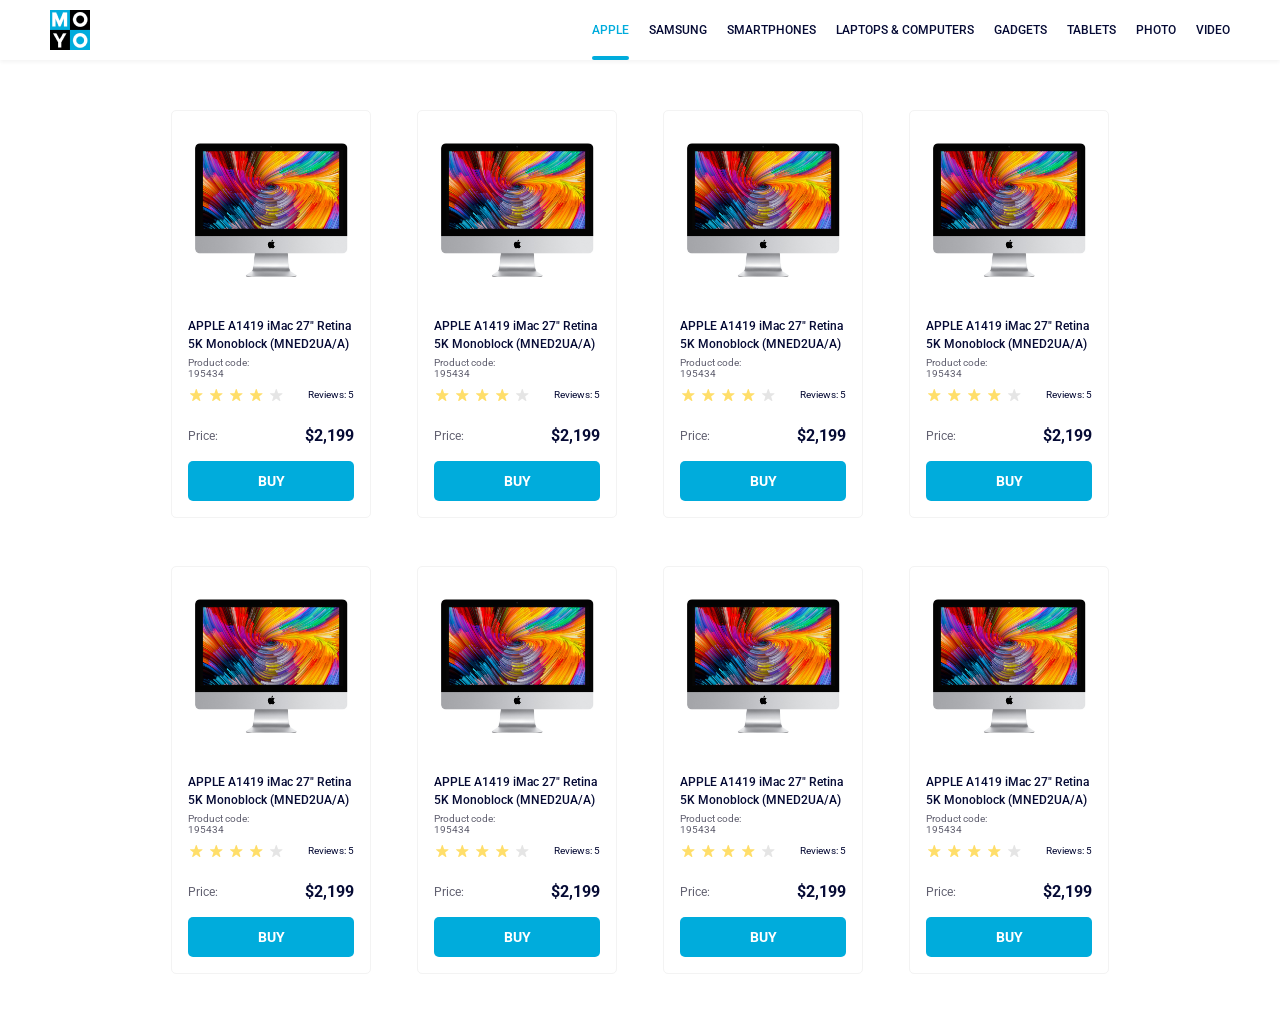
<file: index.html>
<!doctype html><html lang="en"><head><meta charset="utf-8"><meta name="viewport" content="width=device-width, initial-scale=1.0"><title>Catalog</title><link rel="preconnect" href="https://fonts.gstatic.com"><link href="https://fonts.googleapis.com/css2?family=Roboto:wght@400;500;700&display=swap" rel="stylesheet"><link rel="preconnect" href="https://fonts.googleapis.com"><link rel="stylesheet" href="index.148f4d82.css"></head><body class="body">  <header class="site-header"> <a href="#" class="site-header-logo"> <img src="logo.eddae0ff.png" alt="MOYO logo"> </a> <nav class="nav"> <ul class="nav__list"> <li class="nav__item"> <a href="#" class="is-active nav__link"> Apple </a> </li> <li class="nav__item"> <a href="#" class="nav__link"> Samsung </a> </li> <li class="nav__item"> <a href="#" class="nav__link"> Smartphones </a> </li> <li class="nav__item"> <a href="#" class="nav__link" data-qa="nav-hover"> Laptops & Computers </a> </li> <li class="nav__item"> <a href="#" class="nav__link"> Gadgets </a> </li> <li class="nav__item"> <a href="#" class="nav__link"> Tablets </a> </li> <li class="nav__item"> <a href="#" class="nav__link"> Photo </a> </li> <li class="nav__item"> <a href="#" class="nav__link"> Video </a> </li> </ul> </nav> </header>   <main> <div class="container"> <div class="page-wrapper"> <div data-qa="card" class="card"> <section class="card__images"> <img alt="product-photo" src="imac.202c52ff.jpeg"> </section> <section class="card__info"> <h3 class="card__title"> APPLE A1419 iMac 27" Retina 5K Monoblock (MNED2UA/A) </h3> <p class="card__code">Product code: 195434</p> <div class="card__reviews"> <div class="stars stars--4"> <div class="stars__wrapper"> <span class="stars__star"></span> <span class="stars__star"></span> <span class="stars__star"></span> <span class="stars__star"></span> <span class="stars__star"></span> </div> <span class="stars__rate">Reviews: 5</span> </div> </div> </section> <section class="card__price"> <div class="price"> <div class="price__content"> <span class="price__label">Price:</span> <span class="price__value">$2,199</span> </div> <div> <a data-qa="card-hover" href="#" class="button"> BUY </a> </div> </div> </section> </div> </div> <div class="page-wrapper"> <div class="card"> <section class="card__images"> <img alt="product-photo" src="imac.202c52ff.jpeg"> </section> <section class="card__info"> <h3 class="card__title"> APPLE A1419 iMac 27" Retina 5K Monoblock (MNED2UA/A) </h3> <p class="card__code">Product code: 195434</p> <div class="card__reviews"> <div class="stars stars--4"> <div class="stars__wrapper"> <span class="stars__star"></span> <span class="stars__star"></span> <span class="stars__star"></span> <span class="stars__star"></span> <span class="stars__star"></span> </div> <span class="stars__rate">Reviews: 5</span> </div> </div> </section> <section class="card__price"> <div class="price"> <div class="price__content"> <span class="price__label">Price:</span> <span class="price__value">$2,199</span> </div> <div> <a href="#" class="button"> BUY </a> </div> </div> </section> </div> </div> <div class="page-wrapper"> <div class="card"> <section class="card__images"> <img alt="product-photo" src="imac.202c52ff.jpeg"> </section> <section class="card__info"> <h3 class="card__title"> APPLE A1419 iMac 27" Retina 5K Monoblock (MNED2UA/A) </h3> <p class="card__code">Product code: 195434</p> <div class="card__reviews"> <div class="stars stars--4"> <div class="stars__wrapper"> <span class="stars__star"></span> <span class="stars__star"></span> <span class="stars__star"></span> <span class="stars__star"></span> <span class="stars__star"></span> </div> <span class="stars__rate">Reviews: 5</span> </div> </div> </section> <section class="card__price"> <div class="price"> <div class="price__content"> <span class="price__label">Price:</span> <span class="price__value">$2,199</span> </div> <div> <a href="#" class="button"> BUY </a> </div> </div> </section> </div> </div> <div class="page-wrapper"> <div class="card"> <section class="card__images"> <img alt="product-photo" src="imac.202c52ff.jpeg"> </section> <section class="card__info"> <h3 class="card__title"> APPLE A1419 iMac 27" Retina 5K Monoblock (MNED2UA/A) </h3> <p class="card__code">Product code: 195434</p> <div class="card__reviews"> <div class="stars stars--4"> <div class="stars__wrapper"> <span class="stars__star"></span> <span class="stars__star"></span> <span class="stars__star"></span> <span class="stars__star"></span> <span class="stars__star"></span> </div> <span class="stars__rate">Reviews: 5</span> </div> </div> </section> <section class="card__price"> <div class="price"> <div class="price__content"> <span class="price__label">Price:</span> <span class="price__value">$2,199</span> </div> <div> <a href="#" class="button"> BUY </a> </div> </div> </section> </div> </div> <div class="page-wrapper"> <div class="card"> <section class="card__images"> <img alt="product-photo" src="imac.202c52ff.jpeg"> </section> <section class="card__info"> <h3 class="card__title"> APPLE A1419 iMac 27" Retina 5K Monoblock (MNED2UA/A) </h3> <p class="card__code">Product code: 195434</p> <div class="card__reviews"> <div class="stars stars--4"> <div class="stars__wrapper"> <span class="stars__star"></span> <span class="stars__star"></span> <span class="stars__star"></span> <span class="stars__star"></span> <span class="stars__star"></span> </div> <span class="stars__rate">Reviews: 5</span> </div> </div> </section> <section class="card__price"> <div class="price"> <div class="price__content"> <span class="price__label">Price:</span> <span class="price__value">$2,199</span> </div> <div> <a href="#" class="button"> BUY </a> </div> </div> </section> </div> </div> <div class="page-wrapper"> <div class="card"> <section class="card__images"> <img alt="product-photo" src="imac.202c52ff.jpeg"> </section> <section class="card__info"> <h3 class="card__title"> APPLE A1419 iMac 27" Retina 5K Monoblock (MNED2UA/A) </h3> <p class="card__code">Product code: 195434</p> <div class="card__reviews"> <div class="stars stars--4"> <div class="stars__wrapper"> <span class="stars__star"></span> <span class="stars__star"></span> <span class="stars__star"></span> <span class="stars__star"></span> <span class="stars__star"></span> </div> <span class="stars__rate">Reviews: 5</span> </div> </div> </section> <section class="card__price"> <div class="price"> <div class="price__content"> <span class="price__label">Price:</span> <span class="price__value">$2,199</span> </div> <div> <a href="#" class="button"> BUY </a> </div> </div> </section> </div> </div> <div class="page-wrapper"> <div class="card"> <section class="card__images"> <img alt="product-photo" src="imac.202c52ff.jpeg"> </section> <section class="card__info"> <h3 class="card__title"> APPLE A1419 iMac 27" Retina 5K Monoblock (MNED2UA/A) </h3> <p class="card__code">Product code: 195434</p> <div class="card__reviews"> <div class="stars stars--4"> <div class="stars__wrapper"> <span class="stars__star"></span> <span class="stars__star"></span> <span class="stars__star"></span> <span class="stars__star"></span> <span class="stars__star"></span> </div> <span class="stars__rate">Reviews: 5</span> </div> </div> </section> <section class="card__price"> <div class="price"> <div class="price__content"> <span class="price__label">Price:</span> <span class="price__value">$2,199</span> </div> <div> <a href="#" class="button"> BUY </a> </div> </div> </section> </div> </div> <div class="page-wrapper"> <div class="card"> <section class="card__images"> <img alt="product-photo" src="imac.202c52ff.jpeg"> </section> <section class="card__info"> <h3 class="card__title"> APPLE A1419 iMac 27" Retina 5K Monoblock (MNED2UA/A) </h3> <p class="card__code">Product code: 195434</p> <div class="card__reviews"> <div class="stars stars--4"> <div class="stars__wrapper"> <span class="stars__star"></span> <span class="stars__star"></span> <span class="stars__star"></span> <span class="stars__star"></span> <span class="stars__star"></span> </div> <span class="stars__rate">Reviews: 5</span> </div> </div> </section> <section class="card__price"> <div class="price"> <div class="price__content"> <span class="price__label">Price:</span> <span class="price__value">$2,199</span> </div> <div> <a href="#" class="button"> BUY </a> </div> </div> </section> </div> </div> </div> </main>  </body></html>
</file>
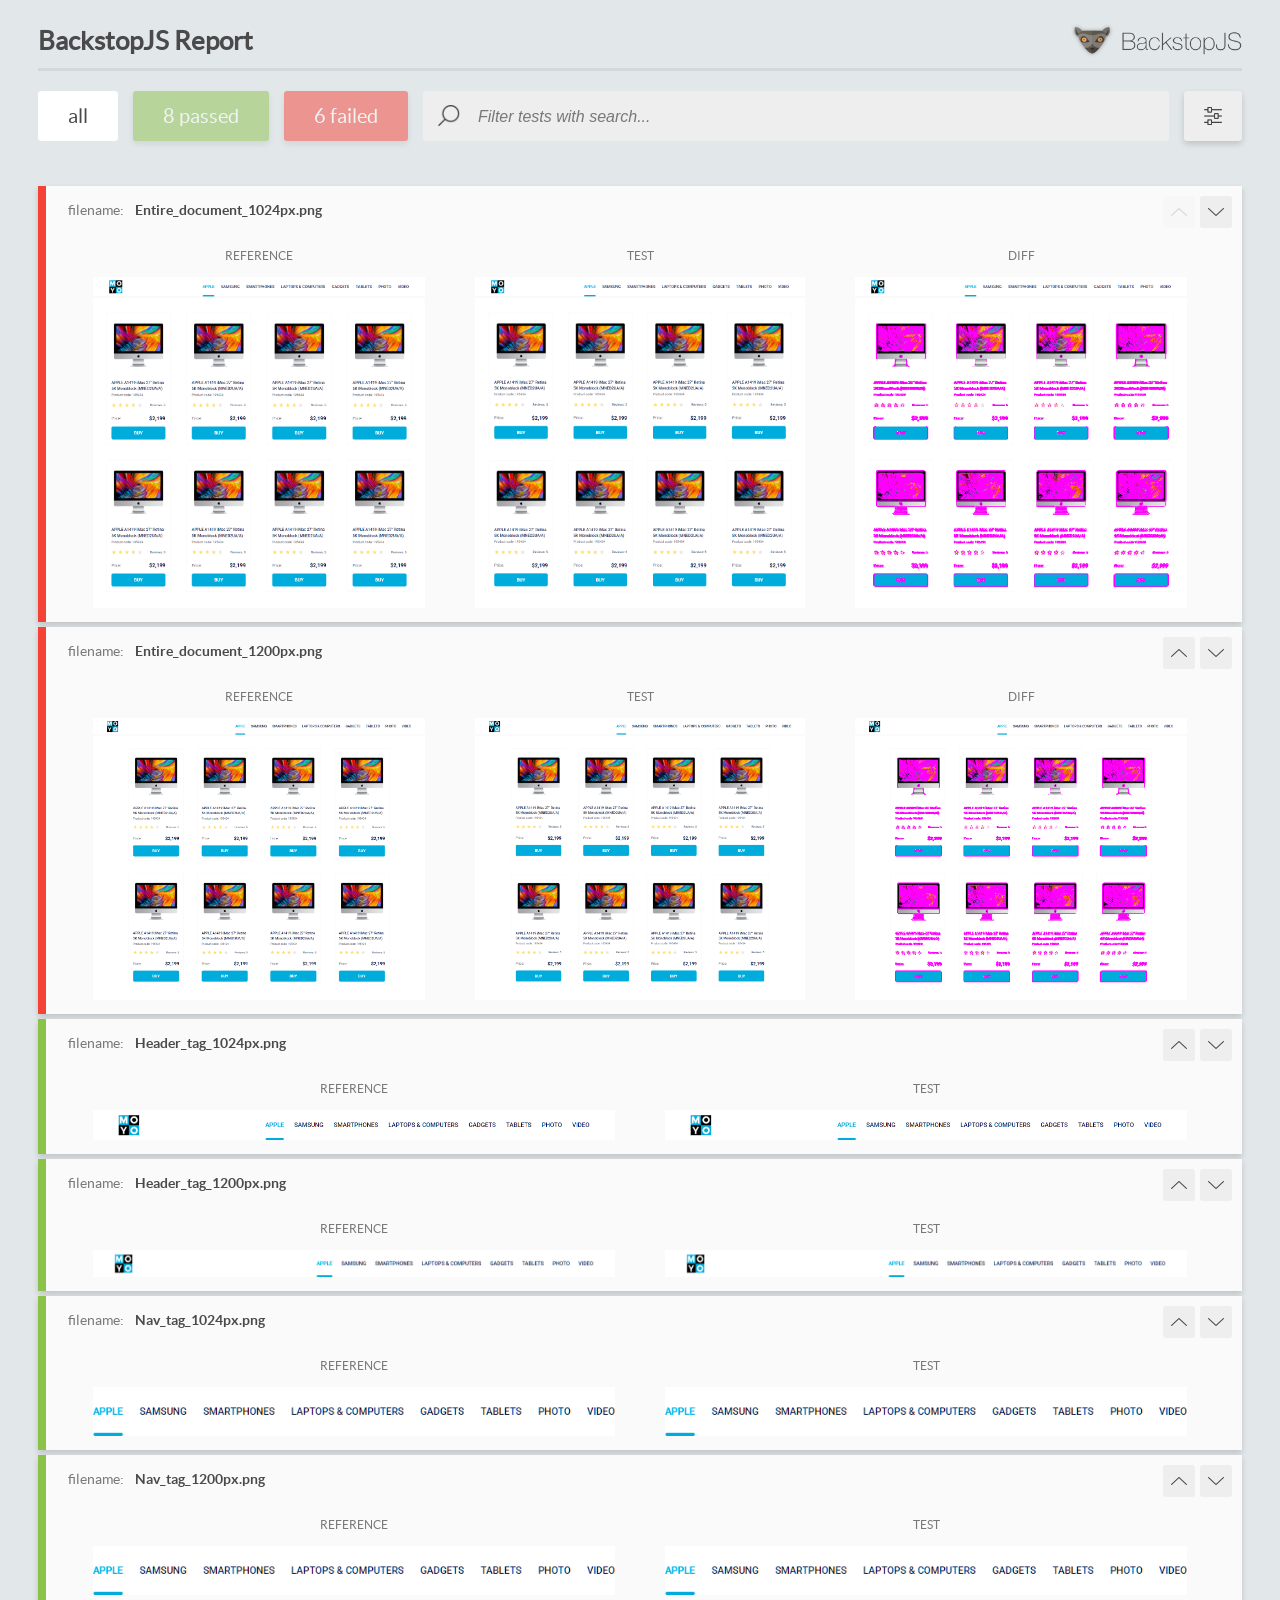
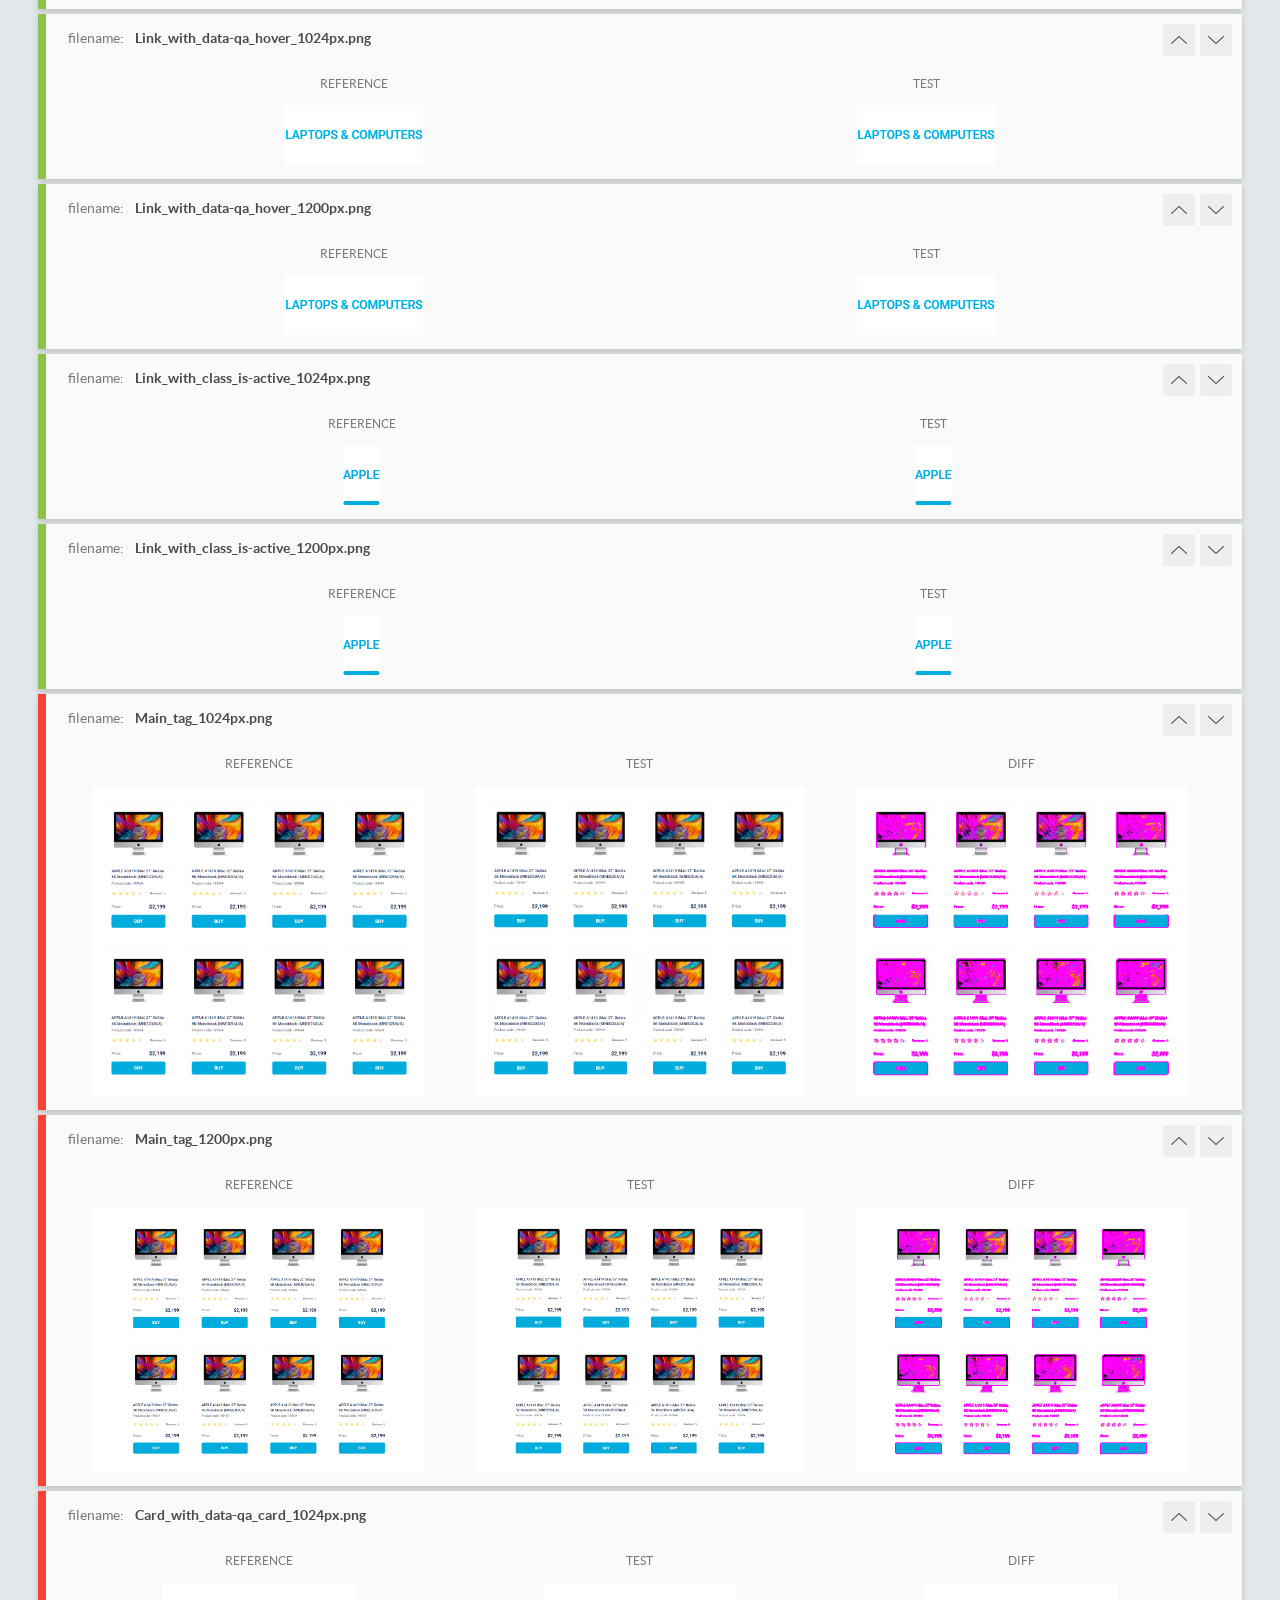
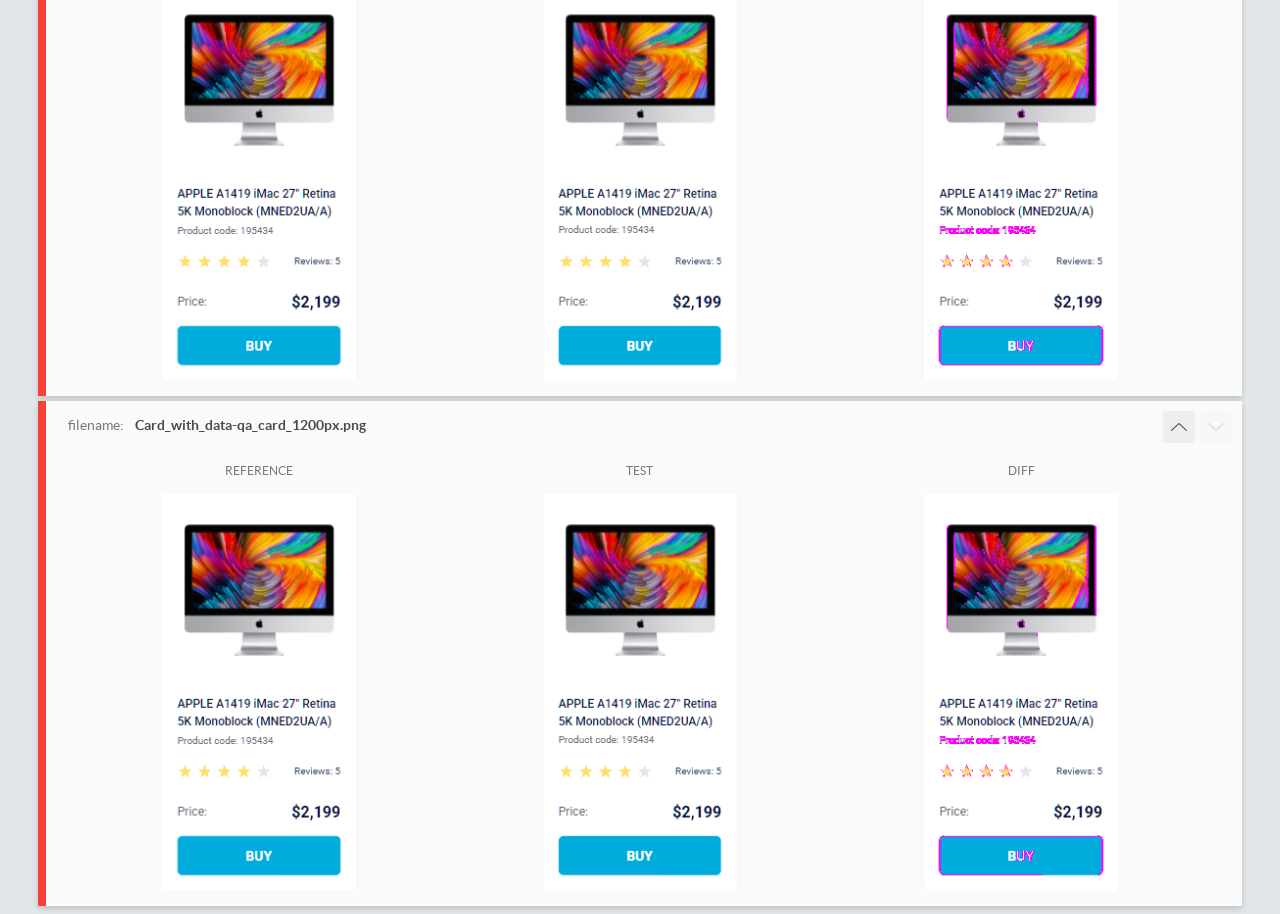
<file: report/html_report/index.html>
<!DOCTYPE html>
<html>
  <head>
    <meta charset="utf-8">
    <!-- Disable Cache -->
    <meta http-equiv="Cache-Control" content="no-cache, no-store, must-revalidate">
    <meta http-equiv="Pragma" content="no-cache">
    <meta http-equiv="Expires" content="0">

    <title>BackstopJS Report</title>

    <style>
      @font-face {
          font-family: 'latoregular';
          src: url('./assets/fonts/lato-regular-webfont.woff2') format('woff2'),
              url('./assets/fonts/lato-regular-webfont.woff') format('woff');
          font-weight: 400;
          font-style: normal;
      }
      @font-face {
          font-family: 'latobold';
          src: url('./assets/fonts/lato-bold-webfont.woff2') format('woff2'),
              url('./assets/fonts/lato-bold-webfont.woff') format('woff');
          font-weight: 700;
          font-style: normal;
      }

      .ReactModal__Body--open {
          overflow: hidden;
      }
      .ReactModal__Body--open .header {
        display: none;
      }

    </style>
  </head>
  <body style="background-color: #E2E7EA">
    <div id="root">

    </div>
    <script>
      function report (report) { // eslint-disable-line no-unused-vars
        window.tests = report;
      }
    </script>
    <script src="config.js"></script>
    <script src="index_bundle.js"></script>
  </body>
</html>
</file>
<file: index.148f4d82.css>
@import "https://fonts.googleapis.com/css2?family=Roboto:wght@400;500;700&display=swap";html{box-sizing:border-box}.nav__link,.nav__list,.site-header{box-sizing:inherit}body{margin:0;padding:0;font-family:Roboto,sans-serif}.nav__list{align-items:center;margin:0;padding:0;list-style:none;display:flex}.site-header{background-color:#fff;justify-content:space-between;align-items:center;padding:0 50px;display:flex;box-shadow:0 2px 4px #0000000d}.site-header-logo img{width:auto;height:40px;display:block}.nav__item+.nav__item{margin-left:20px}.nav__link{text-transform:uppercase;color:#060b35;align-items:center;height:60px;font-size:12px;font-weight:500;text-decoration:none;transition-duration:.3s;display:flex;position:relative}.nav__link.is-active{color:#00acdc}.nav__link.is-active:after{content:"";background-color:#00acdc;border-radius:8px;width:100%;height:4px;position:absolute;bottom:0;left:0}.nav__link:hover{color:#00acdc}.card{color:#060b35;border:1px solid #f3f3f3;border-radius:5px;width:200px;height:408px;padding:32px 16px 16px;transition-duration:.3s}.card__images{height:134px}.card__images img{width:160px;height:134px;margin-inline:3px}.card__title{text-align:left;width:166px;margin-top:40px;margin-bottom:0;font-family:Roboto,sans-serif;font-size:12px;font-weight:500;line-height:18px;transition-duration:.3s}.card__code{color:#616070;width:98px;height:14px;margin-top:4px;margin-bottom:16px;font-family:Roboto,sans-serif;font-size:10px}.card__reviews{margin-top:16px}.card__price{margin-top:24px}.card:hover{transform:scale(1.2)}.card:hover .card__title{color:#34568b}.stars{justify-content:space-between;align-items:center;margin-bottom:24px;display:flex}.stars__wrapper{display:flex}.stars__star{background-image:url(star-active.edda4c43.svg);background-position:50%;background-repeat:no-repeat;width:16px;height:16px;margin-right:4px;display:flex}.stars__star:nth-child(5){background-image:url(star.822d561e.svg);margin-right:0}.stars__rate{text-align:right;vertical-align:bottom;align-self:center;font-family:Roboto,sans-serif;font-size:10px;font-weight:400;line-height:14px}*{box-sizing:border-box}html{margin:0;padding:0}body{margin:0}.container{grid-template-columns:repeat(1,200px);justify-content:center;gap:48px 46px;padding:50px 40px;display:grid}@media (width>=488px){.container{grid-template-columns:repeat(2,200px)}}@media (width>=768px){.container{grid-template-columns:repeat(3,200px)}}@media (width>=1024px){.container{grid-template-columns:repeat(4,200px)}}.price__content{justify-content:space-between;align-items:center;margin-bottom:16px;display:flex}.price__label{color:#616070;font-family:Roboto,sans-serif;font-size:12px}.price__value{font-family:Roboto,sans-serif;font-size:16px;font-weight:700;line-height:18px}.button{color:#fff;text-transform:uppercase;cursor:pointer;background-color:#00acdc;border:none;border-radius:5px;justify-content:center;align-items:center;width:166px;height:40px;font-family:Roboto,sans-serif;font-size:14px;font-weight:700;line-height:40px;text-decoration:none;transition-duration:.3s;display:flex}.button:hover{color:#00acdc;background-color:#fff;border:1px solid #00acdc}
/*# sourceMappingURL=index.148f4d82.css.map */
</file>
